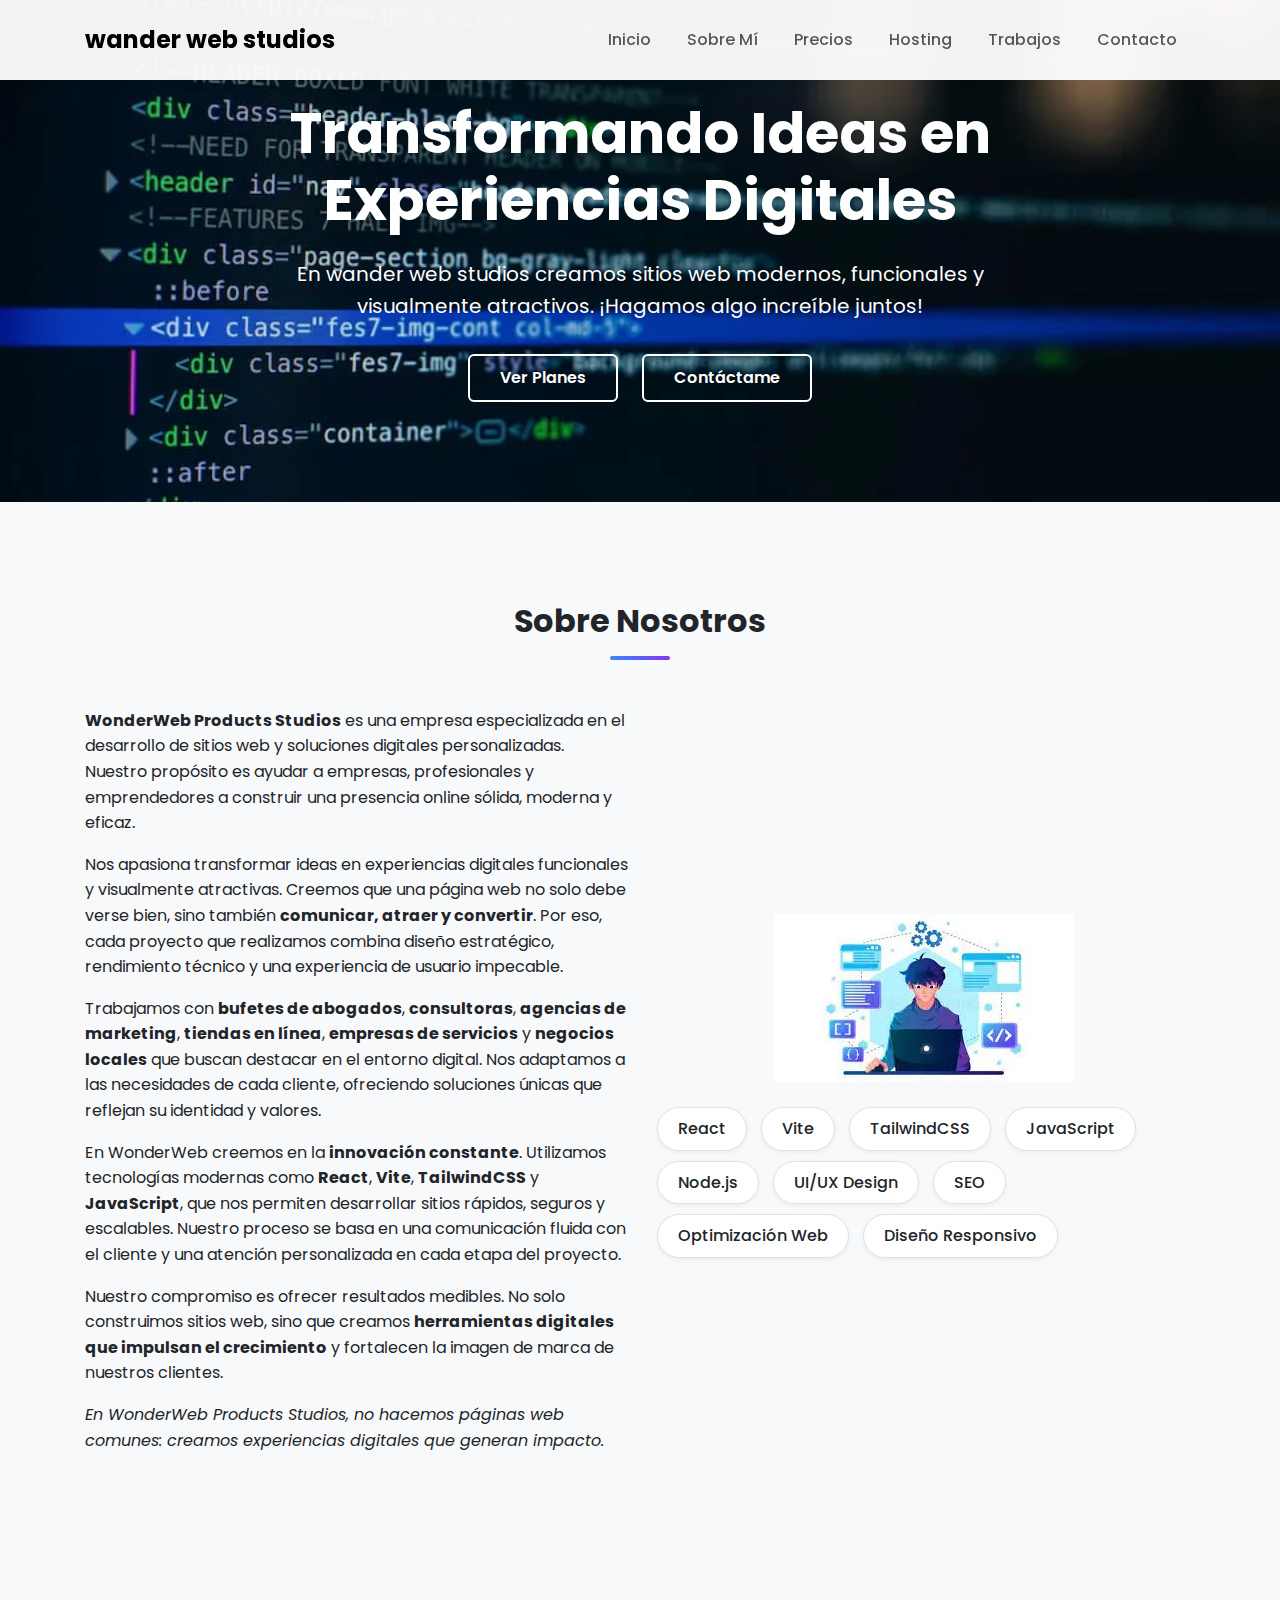
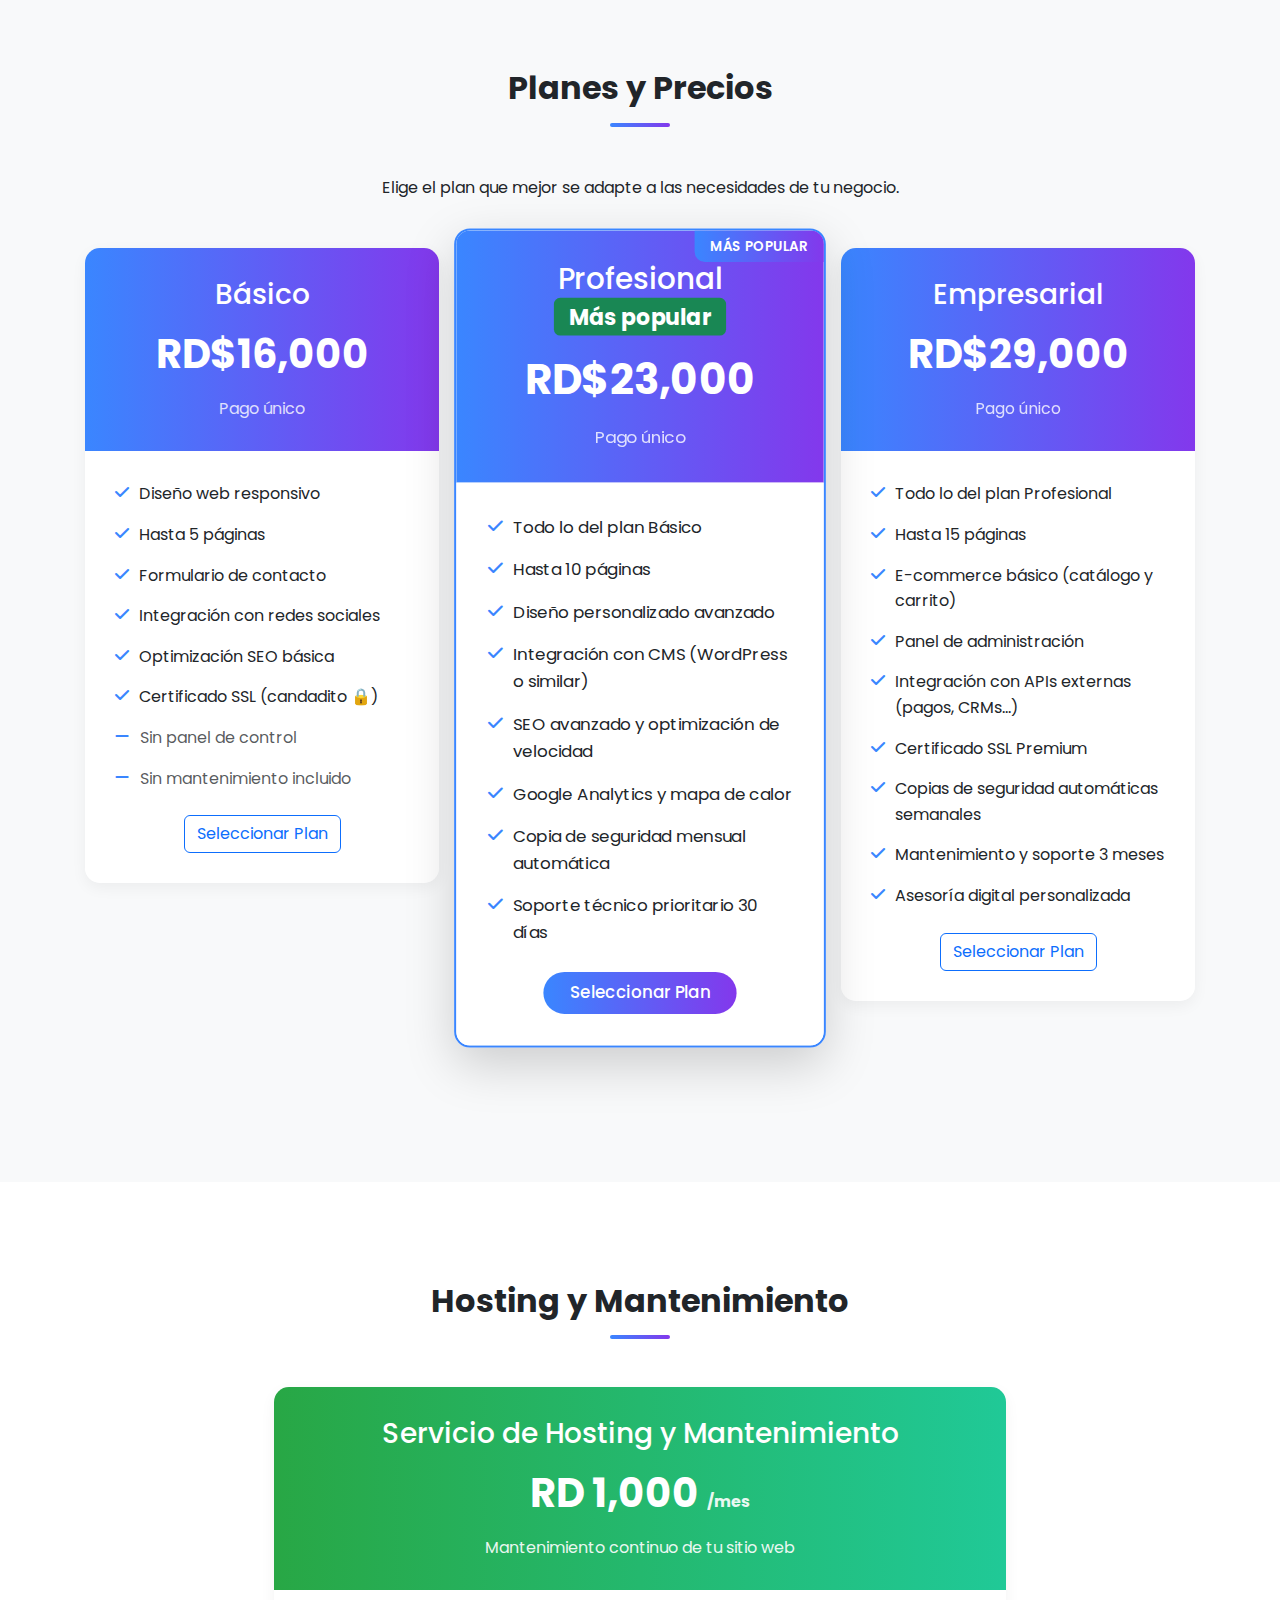
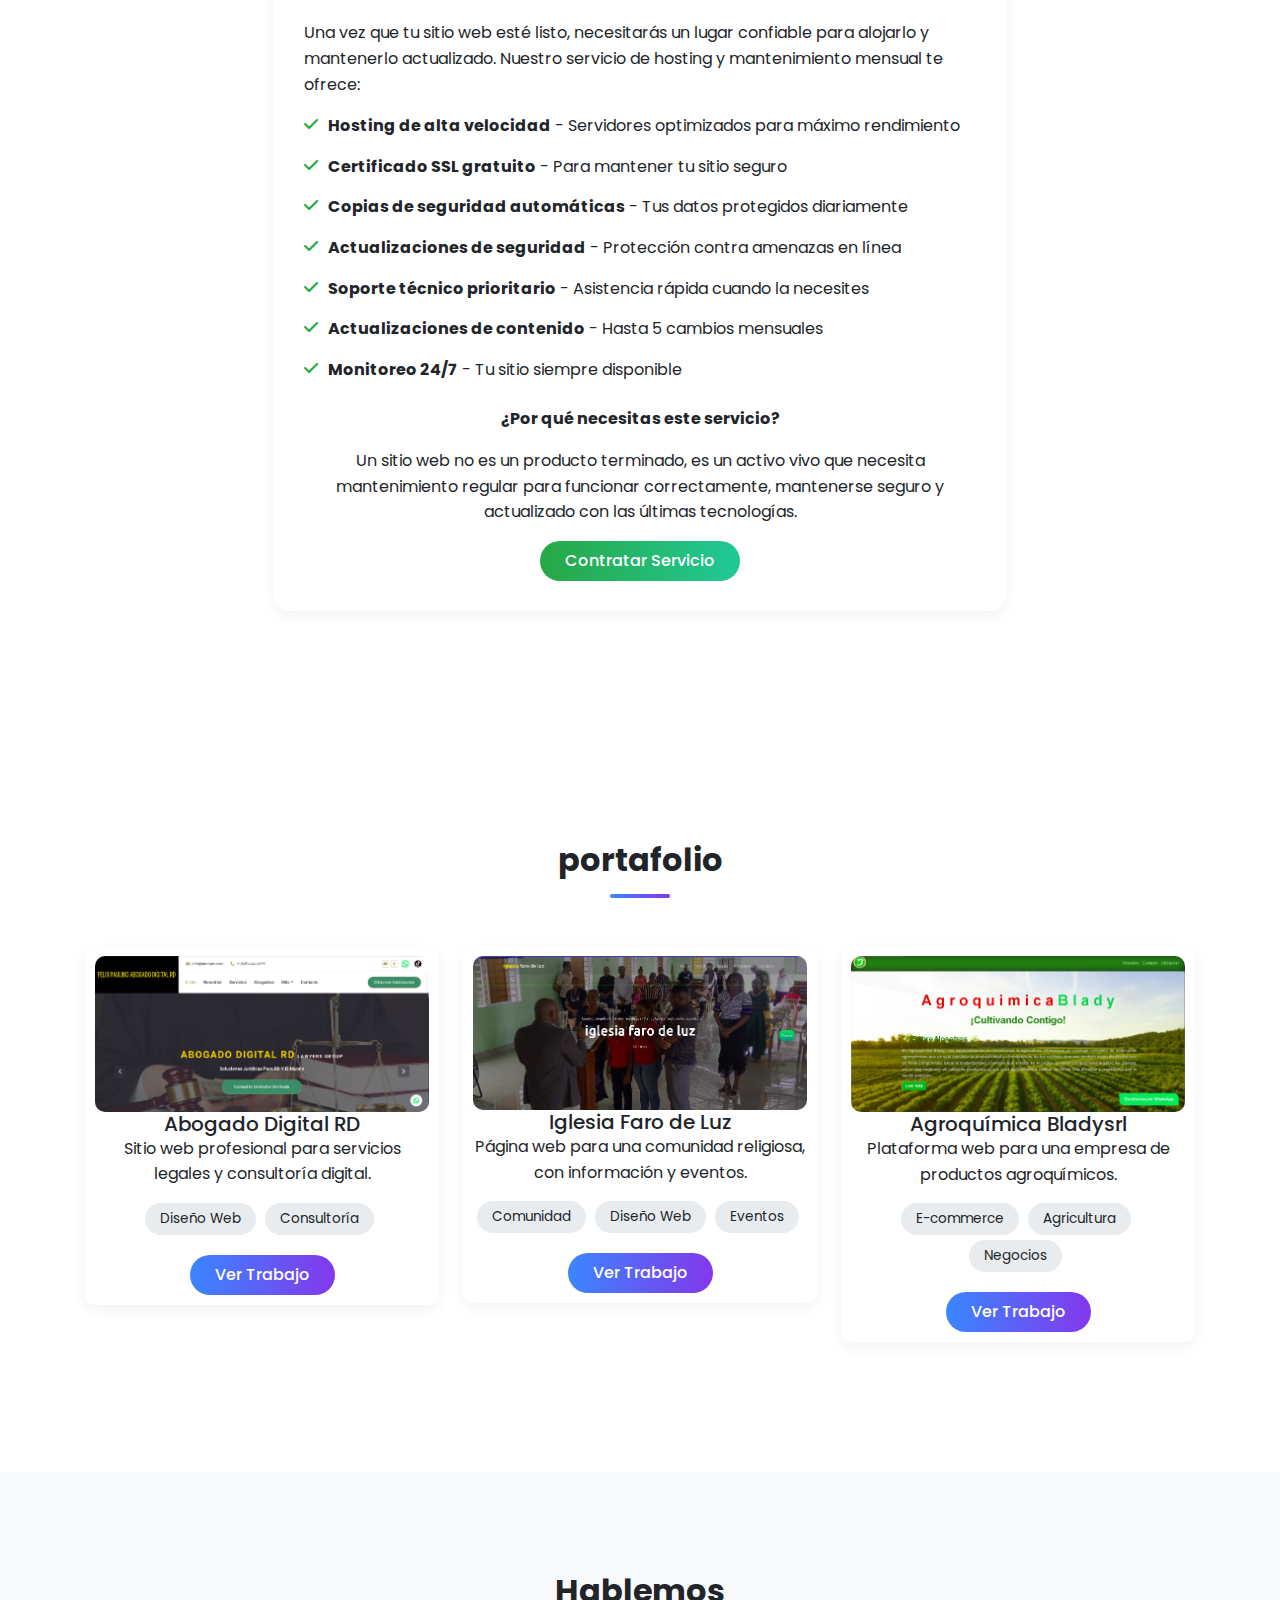
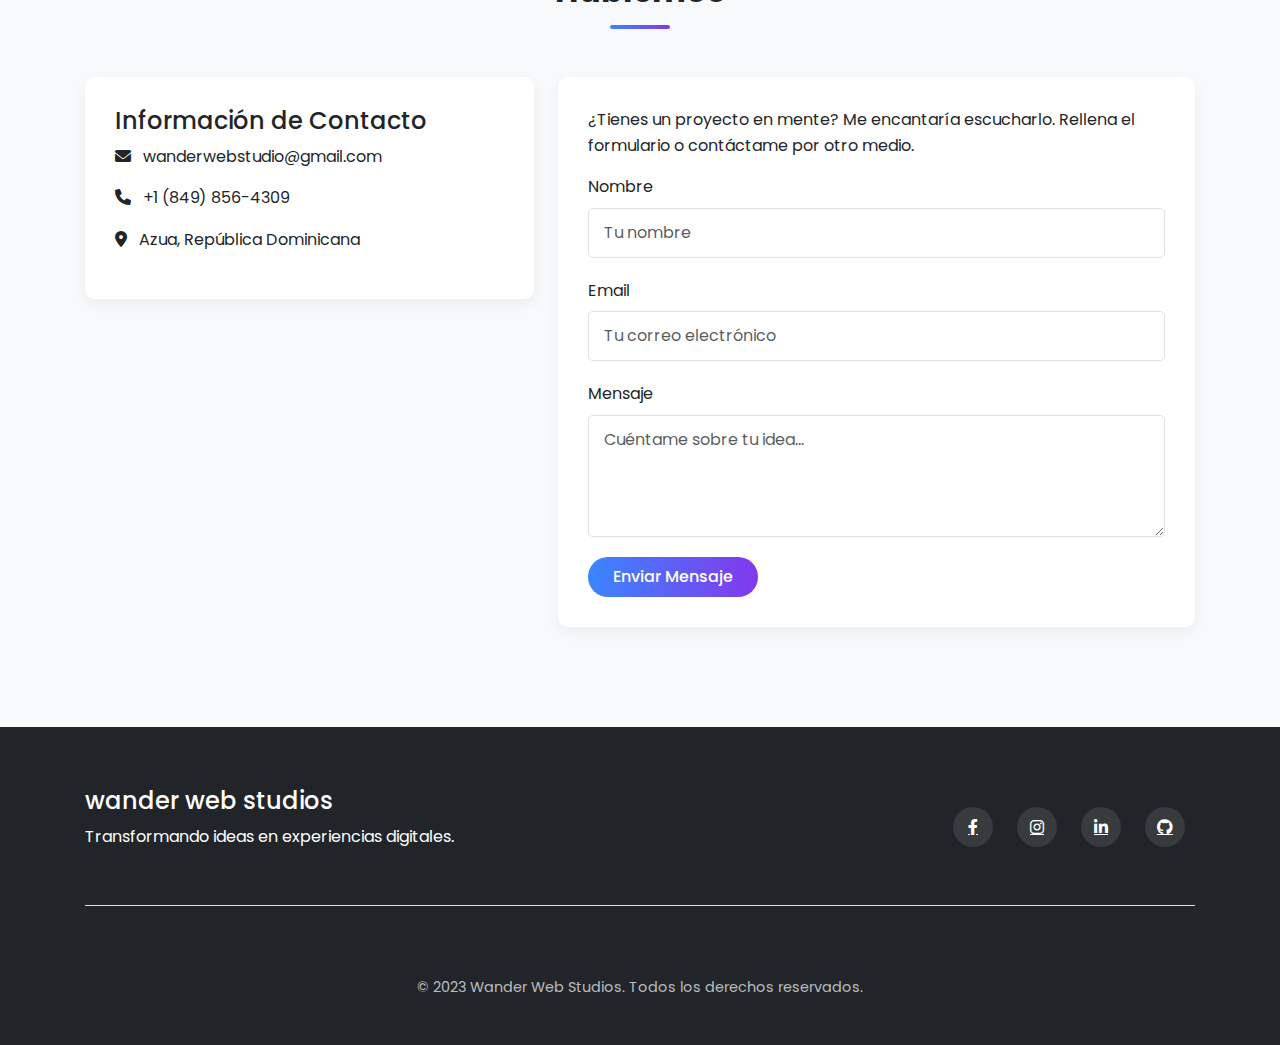
<file: index.html>
<!DOCTYPE html>
<html lang="es">
<head>
    <meta charset="UTF-8">
    <meta name="viewport" content="width=device-width, initial-scale=1.0">
    <title>Wander Web Studios | Desarrollo Web Profesional en República Dominicana</title>
    <!-- ✅ Meta Description: mejora el CTR y el posicionamiento -->
    <meta name="description" content="Wander Web Studios crea sitios web modernos, optimizados para SEO y adaptados a tu negocio. Desarrollo web profesional en República Dominicana.">

    <!-- ✅ Palabras clave relevantes (sin abuso) -->
    <meta name="keywords" content="desarrollo web, diseño web, páginas web, SEO, mantenimiento web, hosting, Wander Web Studios, República Dominicana">

    <!-- ✅ Autor -->
    <meta name="author" content="Wander Web Studios">

    <!-- ✅ Open Graph (para redes sociales) -->
    <meta property="og:title" content="Wander Web Studios | Sitios Web Profesionales">
    <meta property="og:description" content="Transformamos ideas en experiencias digitales. Desarrollo web moderno, SEO y mantenimiento continuo.">
    <meta property="og:image" content="https://wanderwebstudios.com/img/preview.webp">
    <meta property="og:url" content="https://wanderwebstudios.com">
    <meta property="og:type" content="website">

    <!-- ✅ Twitter Card -->
    <meta name="twitter:card" content="summary_large_image">
    <meta name="twitter:title" content="Wander Web Studios | Desarrollo Web Profesional">
    <meta name="twitter:description" content="Transformamos ideas en experiencias digitales con sitios web modernos y funcionales.">
    <meta name="twitter:image" content="https://wanderwebstudios.com/img/preview.webp">

    <!-- ✅ Favicon -->
    <link rel="icon" href="img/favicon.ico" type="image/x-icon">

    <!-- Bootstrap CSS -->
    <link href="https://cdn.jsdelivr.net/npm/bootstrap@5.3.0-alpha1/dist/css/bootstrap.min.css" rel="stylesheet">
    <!-- Font Awesome -->
    <link rel="stylesheet" href="https://cdnjs.cloudflare.com/ajax/libs/font-awesome/6.0.0/css/all.min.css">
    <!-- Google Fonts -->
    <link href="https://fonts.googleapis.com/css2?family=Poppins:wght@300;400;500;600;700&display=swap" rel="stylesheet">
    <!-- CSS personalizado -->
    <link rel="stylesheet" href="style.css">
<link rel="icon" href="img/icono.webp" type="image/x-icon">
    <!-- ✅ Schema.org JSON-LD para SEO local y profesional -->
    <script type="application/ld+json">
    {
        "@context": "https://schema.org",
        "@type": "Organization",
        "name": "Wander Web Studios",
        "url": "https://wanderwebstudios.com",
        "logo": "https://wanderwebstudios.com/img/logo.webp",
        "description": "Desarrollo y diseño web profesional en República Dominicana.",
        "sameAs": [
        "https://facebook.com/",
        "https://instagram.com/",
        "https://linkedin.com/",
        "https://github.com/"
        ],
        "contactPoint": {
        "@type": "ContactPoint",
        "telephone": "+1-849-856-4309",
        "contactType": "customer service",
        "areaServed": "DO",
        "availableLanguage": "Spanish"
        
    }
    </script>
</head>
<body>
    <!-- Navegación -->
    <nav class="navbar navbar-expand-lg navbar-light fixed-top">
        <div class="container">
            <a class="navbar-brand" href="#">wander web studios</a>
            <button class="navbar-toggler" type="button" data-bs-toggle="collapse" data-bs-target="#navbarNav" aria-controls="navbarNav" aria-expanded="false" aria-label="Toggle navigation">
                <span class="navbar-toggler-icon"></span>
            </button>
            <div class="collapse navbar-collapse" id="navbarNav">
                <ul class="navbar-nav ms-auto">
                    <li class="nav-item">
                        <a class="nav-link" href="index.html">Inicio</a>
                    </li>
                    <li class="nav-item">
                        <a class="nav-link" href="sobre-mi.html">Sobre Mí</a>
                    </li>
                    <li class="nav-item">
                        <a class="nav-link" href="#precios">Precios</a>
                    </li>
                    <li class="nav-item">
                        <a class="nav-link" href="#hosting">Hosting</a>
                    </li>
                    <li class="nav-item">
                        <a class="nav-link" href="#trabajos">Trabajos</a>
                    </li>
                    <li class="nav-item">
                        <a class="nav-link" href="contacto.html">Contacto</a>
                    </li>
                </ul>
            </div>
        </div>
    </nav>

    <!-- Hero Section -->
    <section id="inicio" class="hero">
        <div class="container">
            <div class="row justify-content-center">
                <div class="col-lg-8">
                    <h1>Transformando Ideas en Experiencias Digitales</h1>
                    <p>En wander web studios creamos sitios web modernos, funcionales y visualmente atractivos. ¡Hagamos algo increíble juntos!</p>
                    <a href="#precios" class="btn btn-outline-light">Ver Planes</a>
                    <a href="#contacto" class="btn btn-outline-light">Contáctame</a>
                </div>
            </div>
        </div>
    </section>

<!-- Sobre Nosotros -->
<section id="sobre-nosotros" class="about">
    <div class="container">
        <h2 class="section-title">Sobre Nosotros</h2>
        <div class="row align-items-center">
            <div class="col-lg-6">
                <p><strong>WonderWeb Products Studios</strong> es una empresa especializada en el desarrollo de sitios web y soluciones digitales personalizadas. Nuestro propósito es ayudar a empresas, profesionales y emprendedores a construir una presencia online sólida, moderna y eficaz.</p>

                <p>Nos apasiona transformar ideas en experiencias digitales funcionales y visualmente atractivas. Creemos que una página web no solo debe verse bien, sino también <strong>comunicar, atraer y convertir</strong>. Por eso, cada proyecto que realizamos combina diseño estratégico, rendimiento técnico y una experiencia de usuario impecable.</p>

                <p>Trabajamos con <strong>bufetes de abogados</strong>, <strong>consultoras</strong>, <strong>agencias de marketing</strong>, <strong>tiendas en línea</strong>, <strong>empresas de servicios</strong> y <strong>negocios locales</strong> que buscan destacar en el entorno digital. Nos adaptamos a las necesidades de cada cliente, ofreciendo soluciones únicas que reflejan su identidad y valores.</p>

                <p>En WonderWeb creemos en la <strong>innovación constante</strong>. Utilizamos tecnologías modernas como <strong>React</strong>, <strong>Vite</strong>, <strong>TailwindCSS</strong> y <strong>JavaScript</strong>, que nos permiten desarrollar sitios rápidos, seguros y escalables. Nuestro proceso se basa en una comunicación fluida con el cliente y una atención personalizada en cada etapa del proyecto.</p>

                <p>Nuestro compromiso es ofrecer resultados medibles. No solo construimos sitios web, sino que creamos <strong>herramientas digitales que impulsan el crecimiento</strong> y fortalecen la imagen de marca de nuestros clientes.</p>

                <p><em>En WonderWeb Products Studios, no hacemos páginas web comunes: creamos experiencias digitales que generan impacto.</em></p>
            </div>

            <div class="col-lg-6">
<div class="container-img">
                <img src="img/programador-01.webp" alt="programador-img" class="programador-01">

</div>
                <div class="skills mt-4 mt-lg-0">
                    <span class="skill-badge">React</span>
                    <span class="skill-badge">Vite</span>
                    <span class="skill-badge">TailwindCSS</span>
                    <span class="skill-badge">JavaScript</span>
                    <span class="skill-badge">Node.js</span>
                    <span class="skill-badge">UI/UX Design</span>
                    <span class="skill-badge">SEO</span>
                    <span class="skill-badge">Optimización Web</span>
                    <span class="skill-badge">Diseño Responsivo</span>
                </div>
            </div>
        </div>
    </div>
</section>

<!-- Precios -->
<section id="precios" class="pricing">
    <div class="container">
    <h2 class="section-title">Planes y Precios</h2>
    <p class="text-center mb-5">Elige el plan que mejor se adapte a las necesidades de tu negocio.</p>

    <div class="row justify-content-center">
    
        <!-- Plan Básico -->
        <div class="col-lg-4 col-md-6 mb-4">
        <div class="pricing-card">
            <div class="pricing-header">
            <h3>Básico</h3>
            <div class="pricing-price">RD$16,000</div>
            <div class="pricing-period">Pago único</div>
            </div>
            <div class="pricing-body">
            <div class="pricing-feature"><i class="fas fa-check"></i> Diseño web responsivo</div>
            <div class="pricing-feature"><i class="fas fa-check"></i> Hasta 5 páginas</div>
            <div class="pricing-feature"><i class="fas fa-check"></i> Formulario de contacto</div>
            <div class="pricing-feature"><i class="fas fa-check"></i> Integración con redes sociales</div>
            <div class="pricing-feature"><i class="fas fa-check"></i> Optimización SEO básica</div>
            <div class="pricing-feature"><i class="fas fa-check"></i> Certificado SSL (candadito 🔒)</div>
            <div class="pricing-feature text-muted"><i class="fas fa-minus"></i> Sin panel de control</div>
            <div class="pricing-feature text-muted"><i class="fas fa-minus"></i> Sin mantenimiento incluido</div>
            <div class="text-center mt-4">
                <a href="https://wa.me/18498564309?text=Quiero%20el%20Plan%20Básico" class="btn btn-outline-primary">Seleccionar Plan</a>
            </div>
            </div>
        </div>
        </div>
    
        <!-- Plan Profesional -->
        <div class="col-lg-4 col-md-6 mb-4">
        <div class="pricing-card featured shadow-lg">
            <div class="pricing-header">
            <h3>Profesional <span class="badge bg-success">Más popular</span></h3>
            <div class="pricing-price">RD$23,000</div>
            <div class="pricing-period">Pago único</div>
            </div>
            <div class="pricing-body">
            <div class="pricing-feature"><i class="fas fa-check"></i> Todo lo del plan Básico</div>
            <div class="pricing-feature"><i class="fas fa-check"></i> Hasta 10 páginas</div>
            <div class="pricing-feature"><i class="fas fa-check"></i> Diseño personalizado avanzado</div>
            <div class="pricing-feature"><i class="fas fa-check"></i> Integración con CMS (WordPress o similar)</div>
            <div class="pricing-feature"><i class="fas fa-check"></i> SEO avanzado y optimización de velocidad</div>
            <div class="pricing-feature"><i class="fas fa-check"></i> Google Analytics y mapa de calor</div>
            <div class="pricing-feature"><i class="fas fa-check"></i> Copia de seguridad mensual automática</div>
            <div class="pricing-feature"><i class="fas fa-check"></i> Soporte técnico prioritario 30 días</div>
            <div class="text-center mt-4">
              <a href="https://wa.me/18498564309?text=Quiero%20el%20Plan%20Profesional" class="btn btn-primary">Seleccionar Plan</a>
            </div>
          </div>
        </div>
      </div>

      <!-- Plan Empresarial -->
      <div class="col-lg-4 col-md-6 mb-4">
        <div class="pricing-card">
          <div class="pricing-header">
            <h3>Empresarial</h3>
            <div class="pricing-price">RD$29,000</div>
            <div class="pricing-period">Pago único</div>
          </div>
          <div class="pricing-body">
            <div class="pricing-feature"><i class="fas fa-check"></i> Todo lo del plan Profesional</div>
            <div class="pricing-feature"><i class="fas fa-check"></i> Hasta 15 páginas</div>
            <div class="pricing-feature"><i class="fas fa-check"></i> E-commerce básico (catálogo y carrito)</div>
            <div class="pricing-feature"><i class="fas fa-check"></i> Panel de administración</div>
            <div class="pricing-feature"><i class="fas fa-check"></i> Integración con APIs externas (pagos, CRMs...)</div>
            <div class="pricing-feature"><i class="fas fa-check"></i> Certificado SSL Premium</div>
            <div class="pricing-feature"><i class="fas fa-check"></i> Copias de seguridad automáticas semanales</div>
            <div class="pricing-feature"><i class="fas fa-check"></i> Mantenimiento y soporte 3 meses</div>
            <div class="pricing-feature"><i class="fas fa-check"></i> Asesoría digital personalizada</div>
            <div class="text-center mt-4">
              <a href="https://wa.me/18498564309?text=Quiero%20el%20Plan%20Empresarial" class="btn btn-outline-primary">Seleccionar Plan</a>
            </div>
          </div>
        </div>
      </div>

    </div>
  </div>
</section>


    <!-- Hosting y Mantenimiento -->
    <section id="hosting" class="hosting">
        <div class="container">
            <h2 class="section-title">Hosting y Mantenimiento</h2>
            <div class="row justify-content-center">
                <div class="col-lg-8">
                    <div class="hosting-card">
                        <div class="hosting-header">
                            <h3>Servicio de Hosting y Mantenimiento</h3>
                            <div class="hosting-price">RD 1,000 <small class="hosting-period">/mes</small></div>
                            <div class="hosting-period">Mantenimiento continuo de tu sitio web</div>
                        </div>
                        <div class="hosting-body">
                            <p>Una vez que tu sitio web esté listo, necesitarás un lugar confiable para alojarlo y mantenerlo actualizado. Nuestro servicio de hosting y mantenimiento mensual te ofrece:</p>
                            
                            <div class="hosting-feature">
                                <i class="fas fa-check"></i>
                                <span><strong>Hosting de alta velocidad</strong> - Servidores optimizados para máximo rendimiento</span>
                            </div>
                            <div class="hosting-feature">
                                <i class="fas fa-check"></i>
                                <span><strong>Certificado SSL gratuito</strong> - Para mantener tu sitio seguro</span>
                            </div>
                            <div class="hosting-feature">
                                <i class="fas fa-check"></i>
                                <span><strong>Copias de seguridad automáticas</strong> - Tus datos protegidos diariamente</span>
                            </div>
                            <div class="hosting-feature">
                                <i class="fas fa-check"></i>
                                <span><strong>Actualizaciones de seguridad</strong> - Protección contra amenazas en línea</span>
                            </div>
                            <div class="hosting-feature">
                                <i class="fas fa-check"></i>
                                <span><strong>Soporte técnico prioritario</strong> - Asistencia rápida cuando la necesites</span>
                            </div>
                            <div class="hosting-feature">
                                <i class="fas fa-check"></i>
                                <span><strong>Actualizaciones de contenido</strong> - Hasta 5 cambios mensuales</span>
                            </div>
                            <div class="hosting-feature">
                                <i class="fas fa-check"></i>
                                <span><strong>Monitoreo 24/7</strong> - Tu sitio siempre disponible</span>
                            </div>
                            
                            <div class="text-center mt-4">
                                <p class="mb-3"><strong>¿Por qué necesitas este servicio?</strong></p>
                                <p>Un sitio web no es un producto terminado, es un activo vivo que necesita mantenimiento regular para funcionar correctamente, mantenerse seguro y actualizado con las últimas tecnologías.</p>
                                <a href="https://wa.me/18498564309?text=Contactar%20servicios%20de%20mensualidad" class="btn btn-success">Contratar Servicio</a>
                            </div>
                        </div>
                    </div>
                </div>
            </div>
        </div>
    </section>

    <!-- Portfolio -->
    <section id="trabajos" class="portfolio">
        <div class="container">
            <h2 class="section-title">portafolio</h2>
            <div class="row">
                <!-- Proyecto 1 -->
                <div class="col-lg-4 col-md-6">
                    <div class="project-card">
                        <div class="card-body">
                            <img src="img/abogado-fp.webp" alt="">
                            <h5 class="card-title">Abogado Digital RD</h5>
                            <p class="card-text">Sitio web profesional para servicios legales y consultoría digital.</p>
                            <div class="project-tags">
                                <span class="project-tag">Diseño Web</span>
                                <span class="project-tag">Consultoría</span>
                            </div>
                            <a href="https://abogadodigitalrd.com/" class="btn btn-primary">Ver Trabajo</a>
                        </div>
                    </div>
                </div>
                
                <!-- Proyecto 2 -->
                <div class="col-lg-4 col-md-6">
                    <div class="project-card">
                        <div class="card-body">
                            <img src="img/iglesia-faro-de-luz.webp" alt="">
                            <h5 class="card-title">Iglesia Faro de Luz</h5>
                            <p class="card-text">Página web para una comunidad religiosa, con información y eventos.</p>
                            <div class="project-tags">
                                <span class="project-tag">Comunidad</span>
                                <span class="project-tag">Diseño Web</span>
                                <span class="project-tag">Eventos</span>
                            </div>
                            <a href="https://wanderwebstudio-glitch.github.io/Iglesia-faro-de-luz/index.html#contact" class="btn btn-primary">Ver Trabajo</a>
                        </div>
                    </div>
                </div>
                
                <!-- Proyecto 3 -->
                <div class="col-lg-4 col-md-6">
                    <div class="project-card">
                        <div class="card-body">
                            <img src="img/blady.webp" alt="">
                            <h5 class="card-title">Agroquímica Bladysrl</h5>
                            <p class="card-text">Plataforma web para una empresa de productos agroquímicos.</p>
                            <div class="project-tags">
                                <span class="project-tag">E-commerce</span>
                                <span class="project-tag">Agricultura</span>
                                <span class="project-tag">Negocios</span>
                            </div>
                            <a href="https://bladimircaceres0-spec.github.io/Agroquimicabladysrl/" class="btn btn-primary">Ver Trabajo</a>
                        </div>
                    </div>
                </div>
            </div>
        </div>
    </section>

    <!-- Contacto -->
    <section id="contacto" class="contact">
        <div class="container">
            <h2 class="section-title">Hablemos</h2>
            <div class="row">
                <div class="col-lg-5">
                    <div class="contact-info">
                        <h4>Información de Contacto</h4>
                        <p><i class="fas fa-envelope me-2"></i> wanderwebstudio@gmail.com</p>
                        <p><i class="fas fa-phone me-2"></i> +1 (849) 856-4309</p>
                        <p><i class="fas fa-map-marker-alt me-2"></i> Azua, República Dominicana</p>
                    </div>
                </div>
                <div class="col-lg-7">
                    <div class="contact-form">
                        <p>¿Tienes un proyecto en mente? Me encantaría escucharlo. Rellena el formulario o contáctame por otro medio.</p>
<form id="contactForm">
    <div class="mb-3">
        <label for="name" class="form-label">Nombre</label>
        <input type="text" class="form-control" id="name" placeholder="Tu nombre" required>
    </div>
    <div class="mb-3">
        <label for="email" class="form-label">Email</label>
        <input type="email" class="form-control" id="email" placeholder="Tu correo electrónico" required>
    </div>
    <div class="mb-3">
        <label for="message" class="form-label">Mensaje</label>
        <textarea class="form-control" id="message" rows="4" placeholder="Cuéntame sobre tu idea..." required></textarea>
    </div>
    <button type="submit" class="btn btn-primary">Enviar Mensaje</button>
</form>
                    </div>
                </div>
            </div>
        </div>
    </section>

    <!-- Footer -->
    <footer>
        <div class="container">
            <div class="row">
                <div class="col-lg-6">
                    <h4>wander web studios</h4>
                    <p>Transformando ideas en experiencias digitales.</p>
                </div>
                <div class="col-lg-6 text-lg-end">
                    <div class="social-icons">
                        <a href="https://www.facebook.com/profile.php?id=100078190185889&locale=es_LA" class="social-icon"><i class="fab fa-facebook-f"></i></a>
                        <a href="https://www.instagram.com/elsami09/" class="social-icon"><i class="fab fa-instagram"></i></a>
                        <a href="https://www.linkedin.com/in/misael-misael-medina-nova-a95335367/" class="social-icon"><i class="fab fa-linkedin-in"></i></a>
                        <a href="https://github.com/elsami09" class="social-icon"><i class="fab fa-github"></i></a>
                    </div>
                </div>
            </div>
            <div class="divider"></div>
            <div class="row">
                <div class="col-12 text-center">
                    <p class="copyright">&copy; 2023 Wander Web Studios. Todos los derechos reservados.</p>
                </div>
            </div>
        </div>
    </footer>

    <!-- Bootstrap JS -->
    <script src="https://cdn.jsdelivr.net/npm/bootstrap@5.3.0-alpha1/dist/js/bootstrap.bundle.min.js"></script>
    
    <!-- JavaScript personalizado -->
    <script src="app.js"></script>
</body>
</html>
</file>
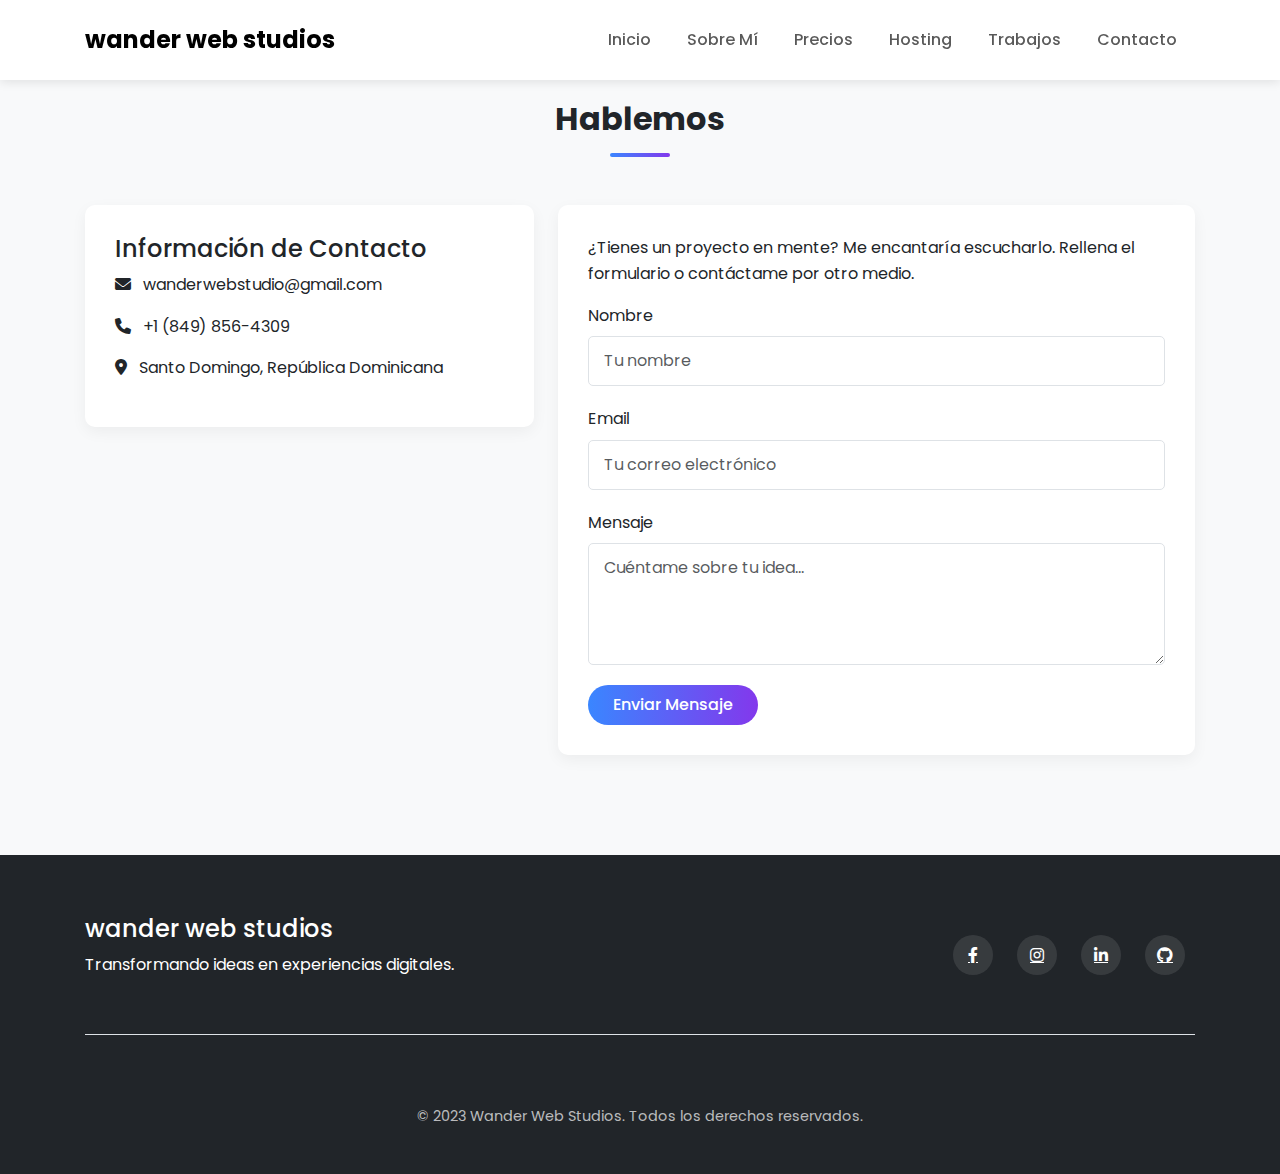
<file: contacto.html>
<!DOCTYPE html>
<html lang="es">
<head>
    <meta charset="UTF-8">
    <meta name="viewport" content="width=device-width, initial-scale=1.0">
    <title>Wander Web Studios | Desarrollo Web Profesional en República Dominicana</title>

    <!-- ✅ Meta Description: mejora el CTR y el posicionamiento -->
    <meta name="description" content="Wander Web Studios crea sitios web modernos, optimizados para SEO y adaptados a tu negocio. Desarrollo web profesional en República Dominicana.">

    <!-- ✅ Palabras clave relevantes (sin abuso) -->
    <meta name="keywords" content="desarrollo web, diseño web, páginas web, SEO, mantenimiento web, hosting, Wander Web Studios, República Dominicana">

    <!-- ✅ Autor -->
    <meta name="author" content="Wander Web Studios">

    <!-- ✅ Open Graph (para redes sociales) -->
    <meta property="og:title" content="Wander Web Studios | Sitios Web Profesionales">
    <meta property="og:description" content="Transformamos ideas en experiencias digitales. Desarrollo web moderno, SEO y mantenimiento continuo.">
    <meta property="og:image" content="https://wanderwebstudios.com/img/preview.webp">
    <meta property="og:url" content="https://wanderwebstudios.com">
    <meta property="og:type" content="website">

    <!-- ✅ Twitter Card -->
    <meta name="twitter:card" content="summary_large_image">
    <meta name="twitter:title" content="Wander Web Studios | Desarrollo Web Profesional">
    <meta name="twitter:description" content="Transformamos ideas en experiencias digitales con sitios web modernos y funcionales.">
    <meta name="twitter:image" content="https://wanderwebstudios.com/img/preview.webp">

    <!-- ✅ Favicon -->
    <link rel="icon" href="img/favicon.ico" type="image/x-icon">
<link rel="icon" href="img/icono.webp" type="image/x-icon">

    <!-- Bootstrap CSS -->
    <link href="https://cdn.jsdelivr.net/npm/bootstrap@5.3.0-alpha1/dist/css/bootstrap.min.css" rel="stylesheet">
    <!-- Font Awesome -->
    <link rel="stylesheet" href="https://cdnjs.cloudflare.com/ajax/libs/font-awesome/6.0.0/css/all.min.css">
    <!-- Google Fonts -->
    <link href="https://fonts.googleapis.com/css2?family=Poppins:wght@300;400;500;600;700&display=swap" rel="stylesheet">
    <!-- CSS personalizado -->
    <link rel="stylesheet" href="style.css">
</head>
<body>
    <!-- Navegación -->
    <nav class="navbar navbar-expand-lg navbar-light fixed-top">
        <div class="container">
            <a class="navbar-brand" href="#">wander web studios</a>
            <button class="navbar-toggler" type="button" data-bs-toggle="collapse" data-bs-target="#navbarNav" aria-controls="navbarNav" aria-expanded="false" aria-label="Toggle navigation">
                <span class="navbar-toggler-icon"></span>
            </button>
            <div class="collapse navbar-collapse" id="navbarNav">
                <ul class="navbar-nav ms-auto">
                    <li class="nav-item">
                        <a class="nav-link" href="index.html">Inicio</a>
                    </li>
                    <li class="nav-item">
                        <a class="nav-link" href="sobre-mi.html">Sobre Mí</a>
                    </li>
                    <li class="nav-item">
                        <a class="nav-link" href="index.html#precios">Precios</a>
                    </li>
                    <li class="nav-item">
                        <a class="nav-link" href="index.html#hosting">Hosting</a>
                    </li>
                    <li class="nav-item">
                        <a class="nav-link" href="index.html#trabajos">Trabajos</a>
                    </li>
                    <li class="nav-item">
                        <a class="nav-link" href="contacto.html">Contacto</a>
                    </li>
                </ul>
            </div>
        </div>
    </nav>


    <!-- Contacto -->
    <section id="contacto" class="contact">
        <div class="container">
            <h2 class="section-title">Hablemos</h2>
            <div class="row">
                <div class="col-lg-5">
                    <div class="contact-info">
                        <h4>Información de Contacto</h4>
                        <p><i class="fas fa-envelope me-2"></i> wanderwebstudio@gmail.com</p>
                        <p><i class="fas fa-phone me-2"></i> +1 (849) 856-4309</p>
                        <p><i class="fas fa-map-marker-alt me-2"></i> Santo Domingo, República Dominicana</p>
                    </div>
                </div>
                <div class="col-lg-7">
                    <div class="contact-form">
                        <p>¿Tienes un proyecto en mente? Me encantaría escucharlo. Rellena el formulario o contáctame por otro medio.</p>
<form id="contactForm">
    <div class="mb-3">
        <label for="name" class="form-label">Nombre</label>
        <input type="text" class="form-control" id="name" placeholder="Tu nombre" required>
    </div>
    <div class="mb-3">
        <label for="email" class="form-label">Email</label>
        <input type="email" class="form-control" id="email" placeholder="Tu correo electrónico" required>
    </div>
    <div class="mb-3">
        <label for="message" class="form-label">Mensaje</label>
        <textarea class="form-control" id="message" rows="4" placeholder="Cuéntame sobre tu idea..." required></textarea>
    </div>
    <button type="submit" class="btn btn-primary">Enviar Mensaje</button>
</form>
                    </div>
                </div>
            </div>
        </div>
    </section>

    <!-- Footer -->
    <footer>
        <div class="container">
            <div class="row">
                <div class="col-lg-6">
                    <h4>wander web studios</h4>
                    <p>Transformando ideas en experiencias digitales.</p>
                </div>
                <div class="col-lg-6 text-lg-end">
                    <div class="social-icons">
                        <a href="https://www.facebook.com/profile.php?id=100078190185889&locale=es_LA" class="social-icon"><i class="fab fa-facebook-f"></i></a>
                        <a href="https://www.instagram.com/elsami09/" class="social-icon"><i class="fab fa-instagram"></i></a>
                        <a href="https://www.linkedin.com/in/misael-misael-medina-nova-a95335367/" class="social-icon"><i class="fab fa-linkedin-in"></i></a>
                        <a href="https://github.com/elsami09" class="social-icon"><i class="fab fa-github"></i></a>
                    </div>
                </div>
            </div>
            <div class="divider"></div>
            <div class="row">
                <div class="col-12 text-center">
                    <p class="copyright">&copy; 2023 Wander Web Studios. Todos los derechos reservados.</p>
                </div>
            </div>
        </div>
    </footer>

    <!-- Bootstrap JS -->
    <script src="https://cdn.jsdelivr.net/npm/bootstrap@5.3.0-alpha1/dist/js/bootstrap.bundle.min.js"></script>
    
    <!-- JavaScript personalizado -->
    <script src="app.js"></script>
</body>
</html>
</file>
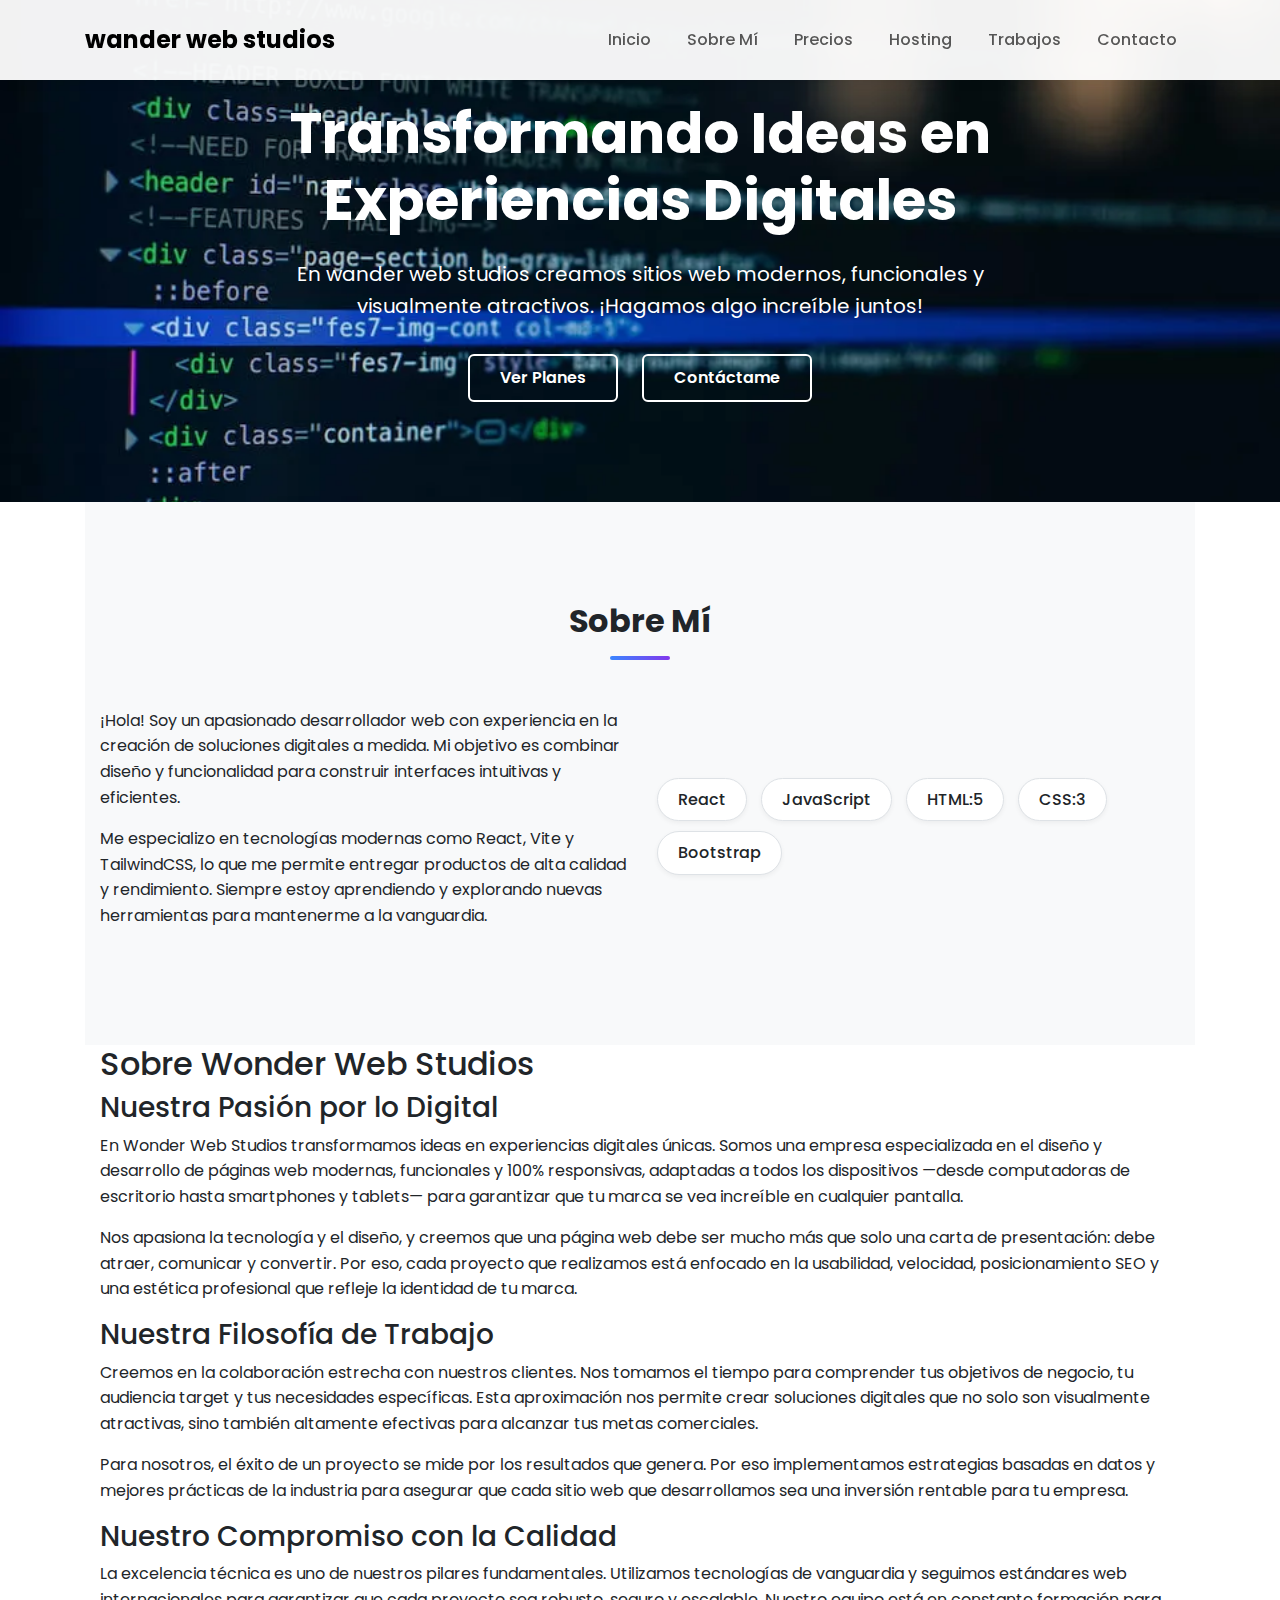
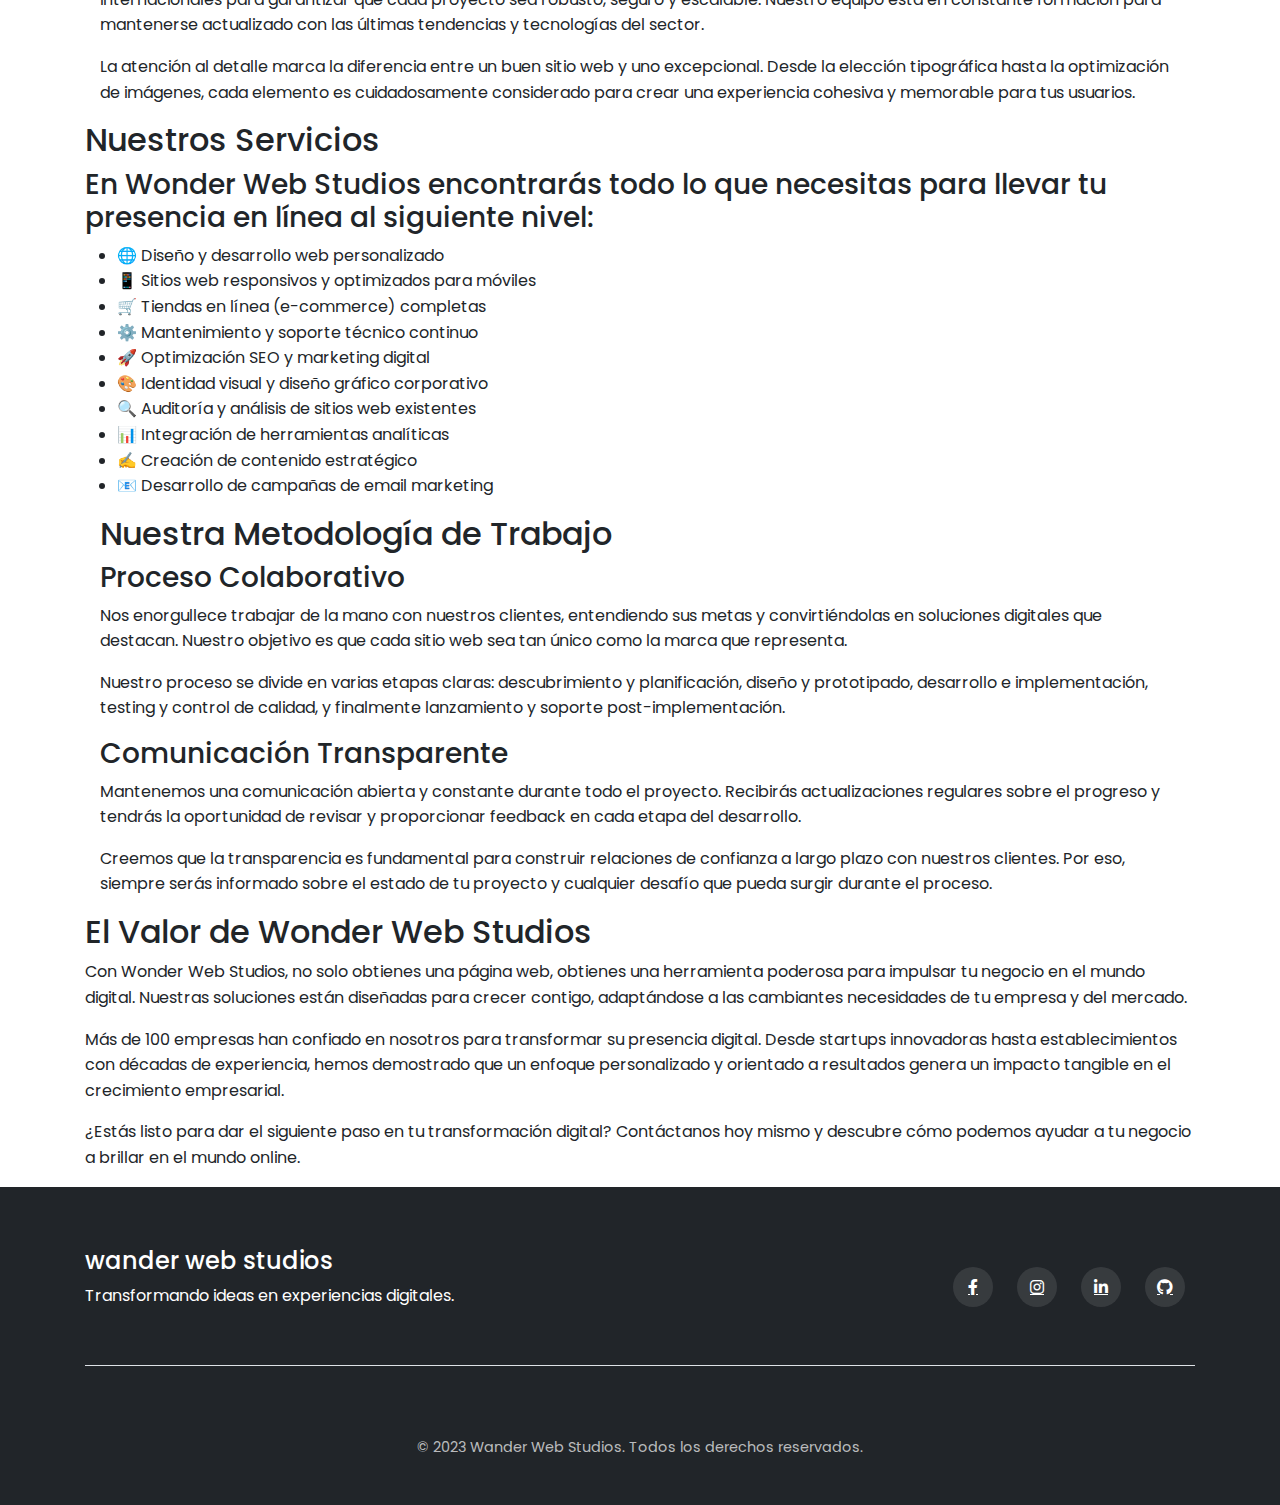
<file: sobre-mi.html>
<!DOCTYPE html>
<html lang="es">
<head>
    <meta charset="UTF-8">
    <meta name="viewport" content="width=device-width, initial-scale=1.0">
    <title>Wander Web Studios | Desarrollo Web Profesional en República Dominicana</title>

    <!-- ✅ Meta Description: mejora el CTR y el posicionamiento -->
    <meta name="description" content="Wander Web Studios crea sitios web modernos, optimizados para SEO y adaptados a tu negocio. Desarrollo web profesional en República Dominicana.">

    <!-- ✅ Palabras clave relevantes (sin abuso) -->
    <meta name="keywords" content="desarrollo web, diseño web, páginas web, SEO, mantenimiento web, hosting, Wander Web Studios, República Dominicana">

    <!-- ✅ Autor -->
    <meta name="author" content="Wander Web Studios">

    <!-- ✅ Open Graph (para redes sociales) -->
    <meta property="og:title" content="Wander Web Studios | Sitios Web Profesionales">
    <meta property="og:description" content="Transformamos ideas en experiencias digitales. Desarrollo web moderno, SEO y mantenimiento continuo.">
    <meta property="og:image" content="https://wanderwebstudios.com/img/preview.webp">
    <meta property="og:url" content="https://wanderwebstudios.com">
    <meta property="og:type" content="website">

    <!-- ✅ Twitter Card -->
    <meta name="twitter:card" content="summary_large_image">
    <meta name="twitter:title" content="Wander Web Studios | Desarrollo Web Profesional">
    <meta name="twitter:description" content="Transformamos ideas en experiencias digitales con sitios web modernos y funcionales.">
    <meta name="twitter:image" content="https://wanderwebstudios.com/img/preview.webp">

    <!-- ✅ Favicon -->
    <link rel="icon" href="img/favicon.ico" type="image/x-icon">
<link rel="icon" href="img/icono.webp" type="image/x-icon">

    <!-- Bootstrap CSS -->
    <link href="https://cdn.jsdelivr.net/npm/bootstrap@5.3.0-alpha1/dist/css/bootstrap.min.css" rel="stylesheet">
    <!-- Font Awesome -->
    <link rel="stylesheet" href="https://cdnjs.cloudflare.com/ajax/libs/font-awesome/6.0.0/css/all.min.css">
    <!-- Google Fonts -->
    <link href="https://fonts.googleapis.com/css2?family=Poppins:wght@300;400;500;600;700&display=swap" rel="stylesheet">
    <!-- CSS personalizado -->
    <link rel="stylesheet" href="style.css">
</head>
<body>
    <!-- Navegación -->
    <nav class="navbar navbar-expand-lg navbar-light fixed-top">
        <div class="container">
            <a class="navbar-brand" href="index.html">wander web studios</a>
            <button class="navbar-toggler" type="button" data-bs-toggle="collapse" data-bs-target="#navbarNav" aria-controls="navbarNav" aria-expanded="false" aria-label="Toggle navigation">
                <span class="navbar-toggler-icon"></span>
            </button>
            <div class="collapse navbar-collapse" id="navbarNav">
                <ul class="navbar-nav ms-auto">
                    <li class="nav-item">
                        <a class="nav-link" href="index.html">Inicio</a>
                    </li>
                    <li class="nav-item">
                        <a class="nav-link" href="sobre-mi.html">Sobre Mí</a>
                    </li>
                    <li class="nav-item">
                        <a class="nav-link" href="index.html#precios">Precios</a>
                    </li>
                    <li class="nav-item">
                        <a class="nav-link" href="index.html#hosting">Hosting</a>
                    </li>
                    <li class="nav-item">
                        <a class="nav-link" href="index.html#trabajos">Trabajos</a>
                    </li>
                    <li class="nav-item">
                        <a class="nav-link" href="contacto.html">Contacto</a>
                    </li>
                </ul>
            </div>
        </div>
    </nav>

    <!-- Hero Section -->
    <section id="inicio" class="hero">
        <div class="container">
            <div class="row justify-content-center">
                <div class="col-lg-8">
                    <h1>Transformando Ideas en Experiencias Digitales</h1>
                    <p>En wander web studios creamos sitios web modernos, funcionales y visualmente atractivos. ¡Hagamos algo increíble juntos!</p>
                    <a href="index.html" class="btn btn-outline-light">Ver Planes</a>
                    <a href="contacto.html" class="btn btn-outline-light">Contáctame</a>
                </div>
            </div>
        </div>
    </section>

    <!-- Sobre Mí -->
        <main class="main-content container">
    <section id="sobre-mi" class="about">
        <div class="container">
            <h2 class="section-title">Sobre Mí</h2>
            <div class="row align-items-center">
                <div class="col-lg-6">
                    <p>¡Hola! Soy un apasionado desarrollador web con experiencia en la creación de soluciones digitales a medida. Mi objetivo es combinar diseño y funcionalidad para construir interfaces intuitivas y eficientes.</p>
                    <p>Me especializo en tecnologías modernas como React, Vite y TailwindCSS, lo que me permite entregar productos de alta calidad y rendimiento. Siempre estoy aprendiendo y explorando nuevas herramientas para mantenerme a la vanguardia.</p>
                </div>
                <div class="col-lg-6">
                    <div class="skills mt-4 mt-lg-0">
                        <span class="skill-badge">React</span>
                        <span class="skill-badge">JavaScript</span>
                        <span class="skill-badge">HTML:5</span>
                        <span class="skill-badge">CSS:3</span>
                        <span class="skill-badge">Bootstrap</span>
                    </div>
                </div>
            </div>
        </div>
    </section>

        <section id="nosotros" class="container">
            <h2>Sobre Wonder Web Studios</h2>
            
            <article>
                <h3>Nuestra Pasión por lo Digital</h3>
                <p>En Wonder Web Studios transformamos ideas en experiencias digitales únicas. Somos una empresa especializada en el diseño y desarrollo de páginas web modernas, funcionales y 100% responsivas, adaptadas a todos los dispositivos —desde computadoras de escritorio hasta smartphones y tablets— para garantizar que tu marca se vea increíble en cualquier pantalla.</p>
                
                <p>Nos apasiona la tecnología y el diseño, y creemos que una página web debe ser mucho más que solo una carta de presentación: debe atraer, comunicar y convertir. Por eso, cada proyecto que realizamos está enfocado en la usabilidad, velocidad, posicionamiento SEO y una estética profesional que refleje la identidad de tu marca.</p>
            </article>

            <article>
                <h3>Nuestra Filosofía de Trabajo</h3>
                <p>Creemos en la colaboración estrecha con nuestros clientes. Nos tomamos el tiempo para comprender tus objetivos de negocio, tu audiencia target y tus necesidades específicas. Esta aproximación nos permite crear soluciones digitales que no solo son visualmente atractivas, sino también altamente efectivas para alcanzar tus metas comerciales.</p>
                
                <p>Para nosotros, el éxito de un proyecto se mide por los resultados que genera. Por eso implementamos estrategias basadas en datos y mejores prácticas de la industria para asegurar que cada sitio web que desarrollamos sea una inversión rentable para tu empresa.</p>
            </article>

            <article>
                <h3>Nuestro Compromiso con la Calidad</h3>
                <p>La excelencia técnica es uno de nuestros pilares fundamentales. Utilizamos tecnologías de vanguardia y seguimos estándares web internacionales para garantizar que cada proyecto sea robusto, seguro y escalable. Nuestro equipo está en constante formación para mantenerse actualizado con las últimas tendencias y tecnologías del sector.</p>
                
                <p>La atención al detalle marca la diferencia entre un buen sitio web y uno excepcional. Desde la elección tipográfica hasta la optimización de imágenes, cada elemento es cuidadosamente considerado para crear una experiencia cohesiva y memorable para tus usuarios.</p>
            </article>
        </section>

        <section id="servicios">
            <h2>Nuestros Servicios</h2>
            
            <h3>En Wonder Web Studios encontrarás todo lo que necesitas para llevar tu presencia en línea al siguiente nivel:</h3>
            
            <ul>
                <li>🌐 Diseño y desarrollo web personalizado</li>
                <li>📱 Sitios web responsivos y optimizados para móviles</li>
                <li>🛒 Tiendas en línea (e-commerce) completas</li>
                <li>⚙️ Mantenimiento y soporte técnico continuo</li>
                <li>🚀 Optimización SEO y marketing digital</li>
                <li>🎨 Identidad visual y diseño gráfico corporativo</li>
                <li>🔍 Auditoría y análisis de sitios web existentes</li>
                <li>📊 Integración de herramientas analíticas</li>
                <li>✍️ Creación de contenido estratégico</li>
                <li>📧 Desarrollo de campañas de email marketing</li>
            </ul>
        </section>

        <section id="metodologia" class="container">
            <h2>Nuestra Metodología de Trabajo</h2>
            
            <article>
                <h3>Proceso Colaborativo</h3>
                <p>Nos enorgullece trabajar de la mano con nuestros clientes, entendiendo sus metas y convirtiéndolas en soluciones digitales que destacan. Nuestro objetivo es que cada sitio web sea tan único como la marca que representa.</p>
                
                <p>Nuestro proceso se divide en varias etapas claras: descubrimiento y planificación, diseño y prototipado, desarrollo e implementación, testing y control de calidad, y finalmente lanzamiento y soporte post-implementación.</p>
            </article>

            <article>
                <h3>Comunicación Transparente</h3>
                <p>Mantenemos una comunicación abierta y constante durante todo el proyecto. Recibirás actualizaciones regulares sobre el progreso y tendrás la oportunidad de revisar y proporcionar feedback en cada etapa del desarrollo.</p>
                
                <p>Creemos que la transparencia es fundamental para construir relaciones de confianza a largo plazo con nuestros clientes. Por eso, siempre serás informado sobre el estado de tu proyecto y cualquier desafío que pueda surgir durante el proceso.</p>
            </article>
        </section>

        <section id="valor">
            <h2>El Valor de Wonder Web Studios</h2>
            
            <p>Con Wonder Web Studios, no solo obtienes una página web, obtienes una herramienta poderosa para impulsar tu negocio en el mundo digital. Nuestras soluciones están diseñadas para crecer contigo, adaptándose a las cambiantes necesidades de tu empresa y del mercado.</p>
            
            <p>Más de 100 empresas han confiado en nosotros para transformar su presencia digital. Desde startups innovadoras hasta establecimientos con décadas de experiencia, hemos demostrado que un enfoque personalizado y orientado a resultados genera un impacto tangible en el crecimiento empresarial.</p>
            
            <p>¿Estás listo para dar el siguiente paso en tu transformación digital? Contáctanos hoy mismo y descubre cómo podemos ayudar a tu negocio a brillar en el mundo online.</p>
        </section>
    </main>
    <!-- Footer -->
    <footer>
        <div class="container">
            <div class="row">
                <div class="col-lg-6">
                    <h4>wander web studios</h4>
                    <p>Transformando ideas en experiencias digitales.</p>
                </div>
                <div class="col-lg-6 text-lg-end">
                    <div class="social-icons">
                        <a href="https://www.facebook.com/profile.php?id=100078190185889&locale=es_LA" class="social-icon"><i class="fab fa-facebook-f"></i></a>
                        <a href="https://www.instagram.com/elsami09/" class="social-icon"><i class="fab fa-instagram"></i></a>
                        <a href="https://www.linkedin.com/in/misael-misael-medina-nova-a95335367/" class="social-icon"><i class="fab fa-linkedin-in"></i></a>
                        <a href="https://github.com/elsami09" class="social-icon"><i class="fab fa-github"></i></a>
                    </div>
                </div>
            </div>
            <div class="divider"></div>
            <div class="row">
                <div class="col-12 text-center">
                    <p class="copyright">&copy; 2023 Wander Web Studios. Todos los derechos reservados.</p>
                </div>
            </div>
        </div>
    </footer>

    <!-- Bootstrap JS -->
    <script src="https://cdn.jsdelivr.net/npm/bootstrap@5.3.0-alpha1/dist/js/bootstrap.bundle.min.js"></script>
    
    <!-- JavaScript personalizado -->
    <script src="app.js"></script>
</body>
</html>
</file>
<file: style.css>
:root {
            --primary-color: #3a86ff;
            --secondary-color: #8338ec;
            --dark-color: #212529;
            --light-color: #f8f9fa;
        }
        
        * {
            box-sizing: border-box;
        }
        
        html, body {
            width: 100%;
            overflow-x: hidden;
        }
        
        body {
            font-family: 'Poppins', sans-serif;
            color: var(--dark-color);
            line-height: 1.6;
            margin: 0;
            padding: 0;
        }
        
        .container, .container-fluid {
            padding-right: 15px;
            padding-left: 15px;
        }
        
        .navbar {
            background-color: rgba(255, 255, 255, 0.95);
            box-shadow: 0 2px 10px rgba(0, 0, 0, 0.1);
            padding: 1rem 0;
        }
        
        .navbar-brand {
            font-weight: 700;
            font-size: 1.5rem;
        }
        
        .nav-link {
            font-weight: 500;
            margin: 0 10px;
            transition: color 0.3s;
        }
        
        .nav-link:hover {
            color: var(--primary-color);
        }
        
        .hero {
            background-image: url(img/fondo.webp);
            background-size: cover;
            background-position: center;
            color: white;
            padding: 100px 0;
            text-align: center;
            width: 100%;
        }
        
        .hero h1 {
            font-size: 3.5rem;
            font-weight: 700;
            margin-bottom: 1.5rem;
        }
        
        .hero p {
            font-size: 1.25rem;
            margin-bottom: 2rem;
            max-width: 700px;
            margin-left: auto;
            margin-right: auto;
        }
        
        .btn-outline-light {
            border: 2px solid white;
            color: white;
            padding: 10px 30px;
            font-weight: 600;
            margin: 0 10px;
            transition: all 0.3s;
        }
        
        .btn-outline-light:hover {
            background-color: white;
            color: var(--primary-color);
        }
        
        .section-title {
            font-weight: 700;
            margin-bottom: 3rem;
            text-align: center;
            position: relative;
        }
        
        .section-title:after {
            content: '';
            display: block;
            width: 60px;
            height: 4px;
            background: linear-gradient(to right, var(--primary-color), var(--secondary-color));
            margin: 15px auto 0;
            border-radius: 2px;
        }
        
        .about {
            padding: 100px 0;
            background-color: var(--light-color);
            width: 100%;
        }
        
        .skill-badge {
            display: inline-block;
            background-color: white;
            border: 1px solid #dee2e6;
            border-radius: 30px;
            padding: 8px 20px;
            margin: 5px;
            font-weight: 500;
            box-shadow: 0 2px 5px rgba(0,0,0,0.05);
        }
        
        .pricing {
            padding: 100px 0;
            background-color: var(--light-color);
            width: 100%;
        }
        
        .pricing-card {
            border: none;
            border-radius: 15px;
            box-shadow: 0 5px 15px rgba(0,0,0,0.05);
            margin-bottom: 30px;
            transition: transform 0.3s, box-shadow 0.3s;
            overflow: hidden;
        }
        
        .pricing-card:hover {
            transform: translateY(-5px);
            box-shadow: 0 10px 25px rgba(0,0,0,0.1);
        }
        
        .pricing-card.featured {
            transform: scale(1.05);
            border: 2px solid var(--primary-color);
            position: relative;
        }
        
        .pricing-card.featured::before {
            content: 'MÁS POPULAR';
            position: absolute;
            top: 0;
            right: 0;
            background: linear-gradient(to right, var(--primary-color), var(--secondary-color));
            color: white;
            padding: 5px 15px;
            font-size: 0.8rem;
            font-weight: 600;
            border-bottom-left-radius: 10px;
        }
        
        .pricing-header {
            background: linear-gradient(to right, var(--primary-color), var(--secondary-color));
            color: white;
            padding: 30px 20px;
            text-align: center;
        }
        
        .pricing-price {
            font-size: 2.5rem;
            font-weight: 700;
            margin: 10px 0;
        }
        
        .pricing-period {
            font-size: 1rem;
            opacity: 0.8;
        }
        
        .pricing-body {
            padding: 30px;
            background-color: white;
        }
        
        .pricing-feature {
            margin-bottom: 15px;
            display: flex;
            align-items: flex-start;
        }
        
        .pricing-feature i {
            color: var(--primary-color);
            margin-right: 10px;
            margin-top: 3px;
        }
        
        .hosting {
            padding: 100px 0;
            width: 100%;
        }
        
        .hosting-card {
            border: none;
            border-radius: 15px;
            box-shadow: 0 5px 15px rgba(0,0,0,0.05);
            margin-bottom: 30px;
            transition: transform 0.3s, box-shadow 0.3s;
            overflow: hidden;
            background: linear-gradient(135deg, #f8f9fa, #e9ecef);
        }
        
        .hosting-card:hover {
            transform: translateY(-5px);
            box-shadow: 0 10px 25px rgba(0,0,0,0.1);
        }
        
        .hosting-header {
            background: linear-gradient(to right, #28a745, #20c997);
            color: white;
            padding: 30px 20px;
            text-align: center;
        }
        
        .hosting-price {
            font-size: 2.5rem;
            font-weight: 700;
            margin: 10px 0;
        }
        
        .hosting-period {
            font-size: 1rem;
            opacity: 0.9;
        }
        
        .hosting-body {
            padding: 30px;
            background-color: white;
        }
        
        .hosting-feature {
            margin-bottom: 15px;
            display: flex;
            align-items: flex-start;
        }
        
        .hosting-feature i {
            color: #28a745;
            margin-right: 10px;
            margin-top: 3px;
        }
        
        .portfolio {
            padding: 100px 0;
            width: 100%;
        }
        
        .project-card {
            border: none;
            border-radius: 10px;
            box-shadow: 0 5px 15px rgba(0,0,0,0.05);
            margin-bottom: 30px;
            transition: transform 0.3s, box-shadow 0.3s;
        }
        
        .project-card:hover {
            transform: translateY(-5px);
            box-shadow: 0 10px 25px rgba(0,0,0,0.1);
        }
        
        .project-tags {
            margin: 15px 0;
        }
        
        .project-tag {
            display: inline-block;
            background-color: #e9ecef;
            border-radius: 20px;
            padding: 5px 15px;
            font-size: 0.85rem;
            margin-right: 5px;
            margin-bottom: 5px;
        }
        
        .btn-primary {
            background: linear-gradient(to right, var(--primary-color), var(--secondary-color));
            border: none;
            padding: 8px 25px;
            border-radius: 30px;
            font-weight: 500;
        }
        
        .btn-success {
            background: linear-gradient(to right, #28a745, #20c997);
            border: none;
            padding: 8px 25px;
            border-radius: 30px;
            font-weight: 500;
        }
        
        .contact {
            padding: 100px 0;
            background-color: var(--light-color);
            width: 100%;
        }
        
        .contact-info {
            background-color: white;
            border-radius: 10px;
            padding: 30px;
            box-shadow: 0 5px 15px rgba(0,0,0,0.05);
            margin-bottom: 30px;
        }
        
        .contact-form {
            background-color: white;
            border-radius: 10px;
            padding: 30px;
            box-shadow: 0 5px 15px rgba(0,0,0,0.05);
        }
        
        .form-control {
            border: 1px solid #dee2e6;
            border-radius: 5px;
            padding: 12px 15px;
            margin-bottom: 20px;
        }
        
        .form-control:focus {
            border-color: var(--primary-color);
            box-shadow: 0 0 0 0.2rem rgba(58, 134, 255, 0.25);
        }
        
        footer {
            background-color: var(--dark-color);
            color: white;
            padding: 60px 0 30px;
            width: 100%;
        }
        
        .social-icons {
            margin-top: 20px;
        }
        
        .social-icon {
            display: inline-flex;
            align-items: center;
            justify-content: center;
            width: 40px;
            height: 40px;
            background-color: rgba(255, 255, 255, 0.1);
            border-radius: 50%;
            margin: 0 10px;
            color: white;
            transition: all 0.3s;
        }
        
        .social-icon:hover {
            background-color: var(--primary-color);
            transform: translateY(-3px);
        }
        
        .copyright {
            margin-top: 30px;
            font-size: 0.9rem;
            color: rgba(255, 255, 255, 0.7);
        }
        
        .divider {
            height: 1px;
            background-color: #dee2e6;
            margin: 40px 0;
        }
        
        img {
            max-width: 100%;
            height: auto;
        }
        
        .card-body {
            padding: 10px;
            text-align: center;
        }
        
        .card-body img {
            border-radius: 10px;
        }
        
        /* Media Queries para Responsive Design */
        @media (max-width: 768px) {
            .hero h1 {
                font-size: 2.5rem;
            }
            
            .hero p {
                font-size: 1.1rem;
            }
            
            .hero {
                padding: 70px 0;
            }
            
            .about, .pricing, .hosting, .portfolio, .contact {
                padding: 70px 0;
            }
            
            .pricing-card.featured {
                transform: none;
                margin-top: 20px;
                margin-bottom: 20px;
            }
            
            .btn-outline-light {
                display: block;
                margin: 10px auto;
                width: 80%;
                max-width: 250px;
            }
            
            .navbar-nav {
                text-align: center;
            }
            
            .nav-link {
                margin: 5px 0;
            }
        }
        
        @media (max-width: 576px) {
            .hero h1 {
                font-size: 2rem;
            }
            
            .hero p {
                font-size: 1rem;
            }
            
            .hero {
                padding: 50px 0;
            }
            
            .about, .pricing, .hosting, .portfolio, .contact {
                padding: 50px 0;
            }
            
            .pricing-price, .hosting-price {
                font-size: 2rem;
            }
            
            .pricing-body, .hosting-body, .contact-info, .contact-form {
                padding: 20px;
            }
            
            .section-title {
                font-size: 1.8rem;
            }
        }
        .container-img{
            text-align: center;
            margin-bottom: 20px;
            width: 100%;
        }
</file>
